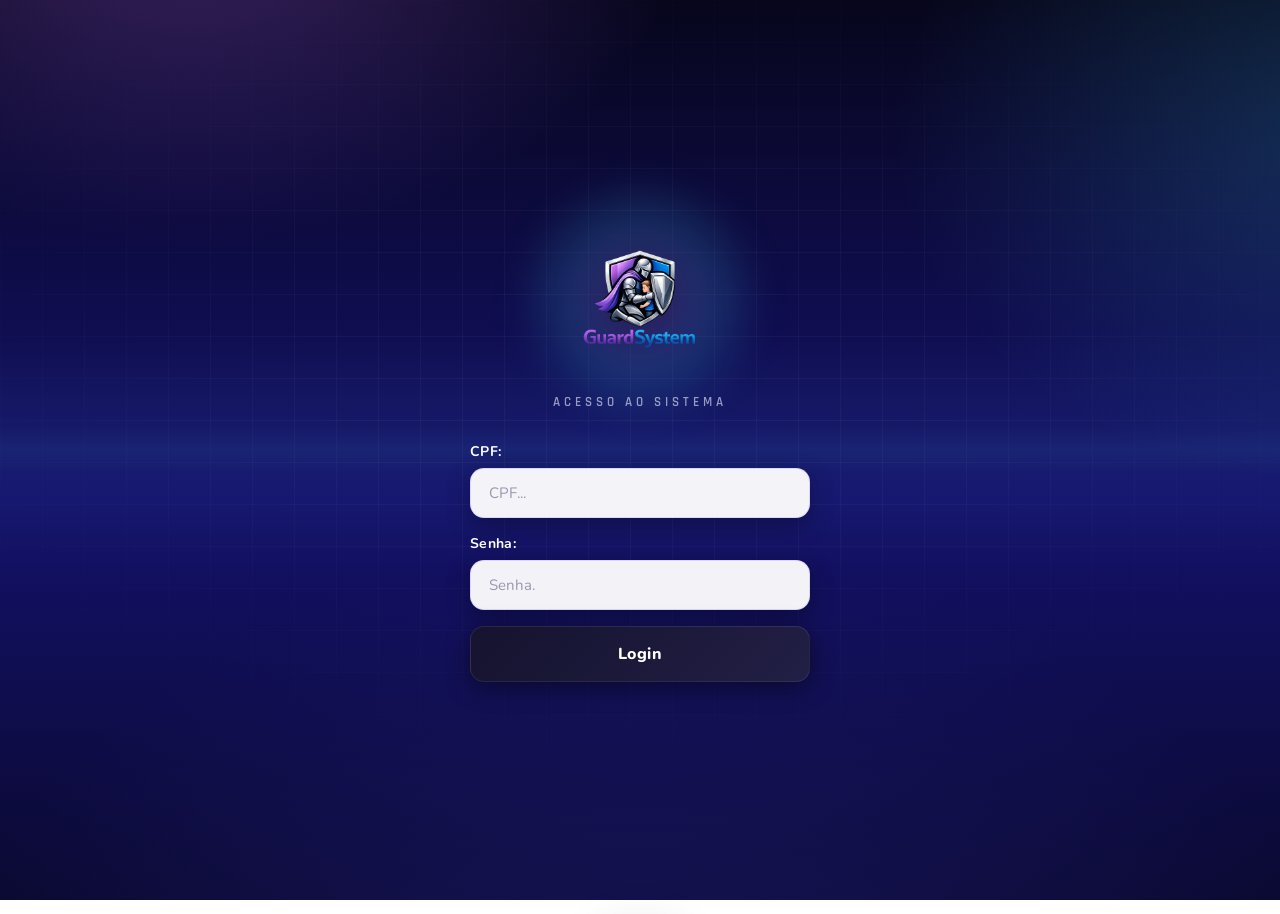
<file: index.html>
<!doctype html>
<html lang="pt-BR">
  <head>
    <meta charset="UTF-8" />
    <meta http-equiv="refresh" content="0; url=login.html" />
    <title>GuardSystem</title>
  </head>
  <body></body>
</html>
</file>
<file: global/global.css>
/* ===================================================
   GuardSystem — Global Styles
   Identidade: "guardião digital" — glass UI sobre o
   roxo/azul do Figma, com brilho pulsante no escudo
   e uma scan-line sutil de fundo (leitura de segurança).
=================================================== */

@import url("https://fonts.googleapis.com/css2?family=Rajdhani:wght@500;600;700&family=Nunito:wght@400;600;700;800&display=swap");

/* ===== VARIÁVEIS ===== */
:root {
  --bg-void: #07061c;
  --bg: #14116b;
  --bg-dark: #221e78;
  --btn-dark: #15132f;
  --white: #ffffff;
  --surface: rgba(255, 255, 255, 0.05);
  --surface-hover: rgba(255, 255, 255, 0.09);
  --surface-border: rgba(255, 255, 255, 0.12);
  --input-bg: rgba(255, 255, 255, 0.95);
  --input-border: rgba(157, 140, 255, 0.28);
  --text-light: #eceaff;
  --text-dim: rgba(236, 234, 255, 0.62);
  --accent-purple: #9b59e8;
  --accent-purple-deep: #6f3fc4;
  --accent-cyan: #3dcfef;
  --danger: #ff4d6d;
  --danger-dark: #d63859;
  --modal-bg: #17153f;
  --shadow: 0 24px 60px rgba(0, 0, 0, 0.45);
  --shadow-soft: 0 8px 24px rgba(0, 0, 0, 0.3);
  --radius-lg: 20px;
  --radius-md: 14px;
}

/* ===== RESET ===== */
* {
  box-sizing: border-box;
  margin: 0;
  padding: 0;
}

/* ===== BASE ===== */
body {
  font-family: "Nunito", sans-serif;
  background:
    radial-gradient(ellipse 900px 600px at 15% -10%, rgba(155, 89, 232, 0.35), transparent 55%),
    radial-gradient(ellipse 900px 700px at 105% 15%, rgba(61, 207, 239, 0.18), transparent 50%),
    radial-gradient(ellipse 1200px 900px at 50% 120%, rgba(34, 30, 120, 0.6), transparent 60%),
    linear-gradient(180deg, var(--bg-void) 0%, var(--bg) 55%, #0a0930 100%);
  background-attachment: fixed;
  min-height: 100vh;
  display: flex;
  align-items: center;
  justify-content: center;
  position: relative;
  overflow-x: hidden;
}

/* Textura fina de grid, remete a HUD de monitoramento */
body::before {
  content: "";
  position: fixed;
  inset: 0;
  background-image:
    linear-gradient(rgba(255, 255, 255, 0.035) 1px, transparent 1px),
    linear-gradient(90deg, rgba(255, 255, 255, 0.035) 1px, transparent 1px);
  background-size: 42px 42px;
  mask-image: radial-gradient(ellipse 80% 60% at 50% 40%, #000 30%, transparent 80%);
  pointer-events: none;
  z-index: 0;
}

/* Scan-line sutil percorrendo a tela — assinatura visual do "guardião" */
body::after {
  content: "";
  position: fixed;
  left: 0;
  right: 0;
  height: 240px;
  background: linear-gradient(
    180deg,
    transparent 0%,
    rgba(61, 207, 239, 0.05) 40%,
    rgba(61, 207, 239, 0.1) 50%,
    rgba(61, 207, 239, 0.05) 60%,
    transparent 100%
  );
  animation: scanMove 9s linear infinite;
  pointer-events: none;
  mix-blend-mode: screen;
  z-index: 0;
}

@keyframes scanMove {
  0% { top: -20%; }
  100% { top: 110%; }
}

/* ===== ANIMAÇÃO ===== */
@keyframes fadeIn {
  from { opacity: 0; transform: translateY(14px); }
  to   { opacity: 1; transform: translateY(0); }
}

@keyframes pulseGlow {
  0%, 100% { opacity: 0.55; transform: translate(-50%, -50%) scale(1); }
  50%      { opacity: 1;    transform: translate(-50%, -50%) scale(1.1); }
}

.page {
  width: 100vw;
  min-height: 100vh;
  display: flex;
  flex-direction: column;
  align-items: center;
  justify-content: center;
  position: relative;
  z-index: 1;
  padding: 32px 20px;
  animation: fadeIn 0.4s ease;
}

/* ===== LOGO ===== */
.logo {
  display: flex;
  flex-direction: column;
  align-items: center;
  gap: 6px;
  margin-bottom: 32px;
  position: relative;
}
.logo::before {
  content: "";
  position: absolute;
  top: 42%;
  left: 50%;
  width: 240px;
  height: 240px;
  transform: translate(-50%, -50%);
  background: radial-gradient(circle, rgba(155, 89, 232, 0.4) 0%, rgba(61, 207, 239, 0.18) 45%, transparent 72%);
  filter: blur(18px);
  animation: pulseGlow 4.5s ease-in-out infinite;
  z-index: -1;
}
.logo img {
  width: 170px;
  height: 170px;
  object-fit: contain;
  filter: drop-shadow(0 8px 24px rgba(0, 0, 0, 0.4));
}
.brand-tag {
  font-family: "Rajdhani", sans-serif;
  font-size: 13px;
  font-weight: 600;
  letter-spacing: 4px;
  text-transform: uppercase;
  color: var(--text-dim);
}

/* ===== CABEÇALHOS DE SEÇÃO ===== */
.section-title {
  width: 100%;
  max-width: 560px;
  color: var(--white);
  font-family: "Rajdhani", sans-serif;
  font-size: 20px;
  font-weight: 700;
  letter-spacing: 0.5px;
  margin-bottom: 14px;
  display: flex;
  align-items: center;
  gap: 10px;
}
.section-title::before {
  content: "";
  width: 4px;
  height: 18px;
  border-radius: 2px;
  background: linear-gradient(180deg, var(--accent-purple), var(--accent-cyan));
  display: inline-block;
}

/* ===== FORMULÁRIO ===== */
.form-group {
  width: 100%;
  max-width: 340px;
  margin-bottom: 16px;
}
.form-group label {
  display: block;
  color: var(--white);
  font-weight: 700;
  font-size: 14px;
  letter-spacing: 0.3px;
  margin-bottom: 7px;
}
.form-group input {
  width: 100%;
  padding: 14px 18px;
  border-radius: var(--radius-md);
  border: 1.5px solid var(--input-border);
  background: var(--input-bg);
  font-family: "Nunito", sans-serif;
  font-size: 15px;
  color: #3d3a55;
  outline: none;
  box-shadow: var(--shadow-soft);
  transition: border-color 0.2s, box-shadow 0.2s, transform 0.15s;
}
.form-group input::placeholder { color: #9a97b0; }
.form-group input:focus {
  border-color: var(--accent-cyan);
  box-shadow: 0 0 0 4px rgba(61, 207, 239, 0.16), var(--shadow-soft);
  transform: translateY(-1px);
}

/* ===== BOTÕES ===== */
.btn {
  position: relative;
  overflow: hidden;
  font-family: "Nunito", sans-serif;
  font-size: 16px;
  font-weight: 800;
  border: none;
  border-radius: var(--radius-md);
  cursor: pointer;
  transition: transform 0.18s ease, box-shadow 0.18s ease, opacity 0.18s ease;
  letter-spacing: 0.4px;
}
.btn::before {
  content: "";
  position: absolute;
  top: 0;
  left: -75%;
  width: 45%;
  height: 100%;
  background: linear-gradient(120deg, transparent, rgba(255, 255, 255, 0.22), transparent);
  transform: skewX(-20deg);
  transition: left 0.55s ease;
}
.btn:hover::before { left: 130%; }
.btn:hover  { transform: translateY(-2px); }
.btn:active { transform: translateY(0); }

.btn-dark {
  background: linear-gradient(135deg, var(--btn-dark), #221f45);
  color: var(--white);
  padding: 16px 0;
  width: 100%;
  max-width: 340px;
  box-shadow: 0 6px 24px rgba(0, 0, 0, 0.45);
  border: 1px solid rgba(255, 255, 255, 0.08);
}
.btn-dark:hover {
  box-shadow: 0 8px 28px rgba(0, 0, 0, 0.5), 0 0 0 1px rgba(61, 207, 239, 0.25);
}

.btn-action {
  background: linear-gradient(135deg, var(--btn-dark), #221f45);
  color: var(--white);
  padding: 18px 40px;
  min-width: 200px;
  box-shadow: 0 6px 24px rgba(0, 0, 0, 0.45);
  border: 1px solid rgba(255, 255, 255, 0.08);
}
.btn-action:hover {
  box-shadow: 0 10px 30px rgba(0, 0, 0, 0.5), 0 0 0 1px rgba(155, 89, 232, 0.35);
}

/* ===== BOTÃO VOLTAR / LOGOUT ===== */
.back-btn,
.logout-btn {
  position: absolute;
  top: 26px;
  width: 44px;
  height: 44px;
  display: flex;
  align-items: center;
  justify-content: center;
  border-radius: 50%;
  background: var(--surface);
  border: 1px solid var(--surface-border);
  color: var(--white);
  font-size: 20px;
  cursor: pointer;
  text-decoration: none;
  transition: background 0.2s, transform 0.15s;
  z-index: 2;
}
.back-btn  { left: 26px; }
.logout-btn { right: 26px; }
.back-btn:hover,
.logout-btn:hover { background: var(--surface-hover); transform: translateY(-1px); }

/* ===== LISTA ===== */
.list-container {
  width: 100%;
  max-width: 560px;
  display: flex;
  flex-direction: column;
  gap: 8px;
  margin-bottom: 24px;
  max-height: 58vh;
  overflow-y: auto;
  padding: 4px 2px;
}
.list-container::-webkit-scrollbar       { width: 6px; }
.list-container::-webkit-scrollbar-track { background: transparent; }
.list-container::-webkit-scrollbar-thumb {
  background: linear-gradient(var(--accent-purple), var(--accent-cyan));
  border-radius: 3px;
}

.list-item {
  display: flex;
  align-items: center;
  gap: 14px;
  padding: 14px 16px;
  border-radius: var(--radius-md);
  background: var(--surface);
  border: 1px solid var(--surface-border);
  backdrop-filter: blur(6px);
  transition: background 0.2s, transform 0.15s, border-color 0.2s;
}
.list-item:hover {
  background: var(--surface-hover);
  border-color: rgba(61, 207, 239, 0.3);
  transform: translateY(-1px);
}

.list-icon {
  display: flex;
  align-items: center;
  justify-content: center;
  width: 42px;
  height: 42px;
  flex-shrink: 0;
  border-radius: 12px;
  font-size: 20px;
  background: linear-gradient(135deg, rgba(155, 89, 232, 0.28), rgba(61, 207, 239, 0.22));
  border: 1px solid rgba(255, 255, 255, 0.08);
}
.list-info        { flex: 1; min-width: 0; }
.list-info .name  { color: var(--white); font-weight: 700; font-size: 15px; }
.list-info .sub   { color: var(--text-dim); font-size: 13px; margin-top: 2px; }

.list-actions { display: flex; gap: 8px; flex-shrink: 0; }

.icon-btn {
  background: rgba(255, 255, 255, 0.04);
  border: 1px solid transparent;
  border-radius: 10px;
  width: 34px;
  height: 34px;
  font-size: 16px;
  cursor: pointer;
  color: var(--white);
  opacity: 0.85;
  transition: opacity 0.2s, transform 0.15s, background 0.2s;
}
.icon-btn:hover { opacity: 1; transform: scale(1.08); background: rgba(255, 255, 255, 0.1); }

/* ===== MODAL ===== */
.modal-overlay {
  display: none;
  position: fixed;
  inset: 0;
  background: rgba(4, 3, 18, 0.6);
  backdrop-filter: blur(6px);
  z-index: 100;
  align-items: center;
  justify-content: center;
  animation: fadeIn 0.2s;
}
.modal-overlay.open { display: flex; }

.modal {
  background: linear-gradient(160deg, #1c1954, #100e33);
  border: 1px solid rgba(255, 255, 255, 0.1);
  border-radius: var(--radius-lg);
  padding: 36px 44px;
  text-align: center;
  box-shadow: var(--shadow);
  min-width: 300px;
}
.modal h3 {
  font-family: "Rajdhani", sans-serif;
  font-size: 24px;
  font-weight: 700;
  color: var(--white);
  margin-bottom: 12px;
}
.modal p {
  color: var(--text-dim);
  font-size: 15px;
  margin-bottom: 28px;
}
.modal-actions {
  display: flex;
  justify-content: center;
  gap: 36px;
}
.modal-btn {
  font-family: "Nunito", sans-serif;
  font-size: 16px;
  font-weight: 700;
  background: none;
  border: none;
  cursor: pointer;
  color: var(--text-light);
  transition: color 0.2s;
}
.modal-btn:hover         { color: var(--white); }
.modal-btn.confirm       { color: var(--danger); }
.modal-btn.confirm:hover { color: var(--danger-dark); }

/* ===== AVATAR ===== */
.avatar-icon {
  width: 92px;
  height: 92px;
  border-radius: 50%;
  display: flex;
  align-items: center;
  justify-content: center;
  font-size: 42px;
  margin-bottom: 18px;
  background: linear-gradient(135deg, rgba(155, 89, 232, 0.25), rgba(61, 207, 239, 0.2));
  border: 2px solid rgba(255, 255, 255, 0.14);
  box-shadow: 0 0 28px rgba(155, 89, 232, 0.25);
}

/* ===== TOAST ===== */
.toast {
  position: fixed;
  bottom: 30px;
  left: 50%;
  transform: translateX(-50%) translateY(80px);
  background: linear-gradient(135deg, var(--btn-dark), #221f45);
  color: var(--white);
  padding: 13px 26px 13px 20px;
  border-radius: 30px;
  font-weight: 700;
  font-size: 14px;
  border-left: 3px solid var(--accent-cyan);
  z-index: 200;
  transition: transform 0.3s ease;
  box-shadow: var(--shadow);
  pointer-events: none;
}
.toast.show { transform: translateX(-50%) translateY(0); }

/* ===== RESPONSIVO ===== */
@media (max-width: 480px) {
  .logo img { width: 130px; height: 130px; }
  .modal { padding: 28px 24px; }
  .back-btn, .logout-btn { top: 18px; }
  .back-btn { left: 18px; }
  .logout-btn { right: 18px; }
}

/* ===== ACESSIBILIDADE ===== */
a:focus-visible,
button:focus-visible,
input:focus-visible {
  outline: 2px solid var(--accent-cyan);
  outline-offset: 2px;
}
.form-group textarea {
  width: 100%;
  padding: 14px 18px;
  border-radius: var(--radius-md);
  border: 1.5px solid var(--input-border);
  background: var(--input-bg);
  font-family: "Nunito", sans-serif;
  font-size: 15px;
  color: #3d3a55;
  outline: none;
  box-shadow: var(--shadow-soft);
  transition: border-color 0.2s, box-shadow 0.2s;
  height: 180px;
  resize: none;
  overflow-y: auto;
}
.form-group textarea::placeholder { color: #9a97b0; }
.form-group textarea:focus {
  border-color: var(--accent-cyan);
  box-shadow: 0 0 0 4px rgba(61, 207, 239, 0.16), var(--shadow-soft);
}

/* ===== ASSINATURAS ===== */
.assinatura-img {
  width: 100%;
  max-width: 340px;
  max-height: 400px;
  object-fit: contain;
  border-radius: var(--radius-md);
  border: 1.5px solid var(--input-border);
  background: rgba(255, 255, 255, 0.95);
  display: block;
}

.tab-nav {
  display: flex;
  gap: 6px;
  flex-wrap: wrap;
  justify-content: center;
  width: 100%;
  max-width: 560px;
  margin-bottom: 28px;
}

.tab-btn {
  font-family: "Rajdhani", sans-serif;
  font-size: 13px;
  font-weight: 600;
  letter-spacing: 0.5px;
  text-transform: uppercase;
  padding: 8px 14px;
  border-radius: 30px;
  border: 1px solid var(--surface-border);
  background: var(--surface);
  color: var(--text-dim);
  cursor: pointer;
  transition: background 0.2s, color 0.2s, border-color 0.2s;
}
.tab-btn:hover {
  background: var(--surface-hover);
  color: var(--white);
}
.tab-btn.active {
  background: linear-gradient(135deg, rgba(155, 89, 232, 0.35), rgba(61, 207, 239, 0.25));
  border-color: rgba(61, 207, 239, 0.45);
  color: var(--white);
}

.tab-panel { display: none; width: 100%; max-width: 560px; }
.tab-panel.active { display: flex; flex-direction: column; align-items: center; }

@media (prefers-reduced-motion: reduce) {
  body::after, .logo::before { animation: none; }
  .page { animation: none; }
}
</file>
<file: css/home.css>
/* home.css — estilos específicos da tela Home */

.welcome {
  text-align: center;
  margin-bottom: 28px;
}
.welcome h1 {
  font-family: "Rajdhani", sans-serif;
  font-size: 26px;
  font-weight: 700;
  color: var(--white);
  letter-spacing: 0.5px;
}
.welcome p {
  color: var(--text-dim);
  font-size: 14px;
  margin-top: 4px;
}

.home-actions {
  display: flex;
  gap: 20px;
  flex-wrap: wrap;
  justify-content: center;
}

/* Garantir que links se comportem como botões */
.home-actions .btn-action {
  display: inline-flex;
  flex-direction: column;
  align-items: center;
  justify-content: center;
  gap: 10px;
  text-decoration: none;
  width: 180px;
  padding: 28px 20px;
  border-radius: var(--radius-lg);
}

.home-actions .btn-action::after {
  font-size: 30px;
  line-height: 1;
}
.home-actions .btn-action:nth-child(1)::after { content: "🛡️"; }
.home-actions .btn-action:nth-child(2)::after { content: "🚨"; }

/* Reordena para o ícone aparecer acima do texto */
.home-actions .btn-action {
  flex-direction: column-reverse;
}
</file>
